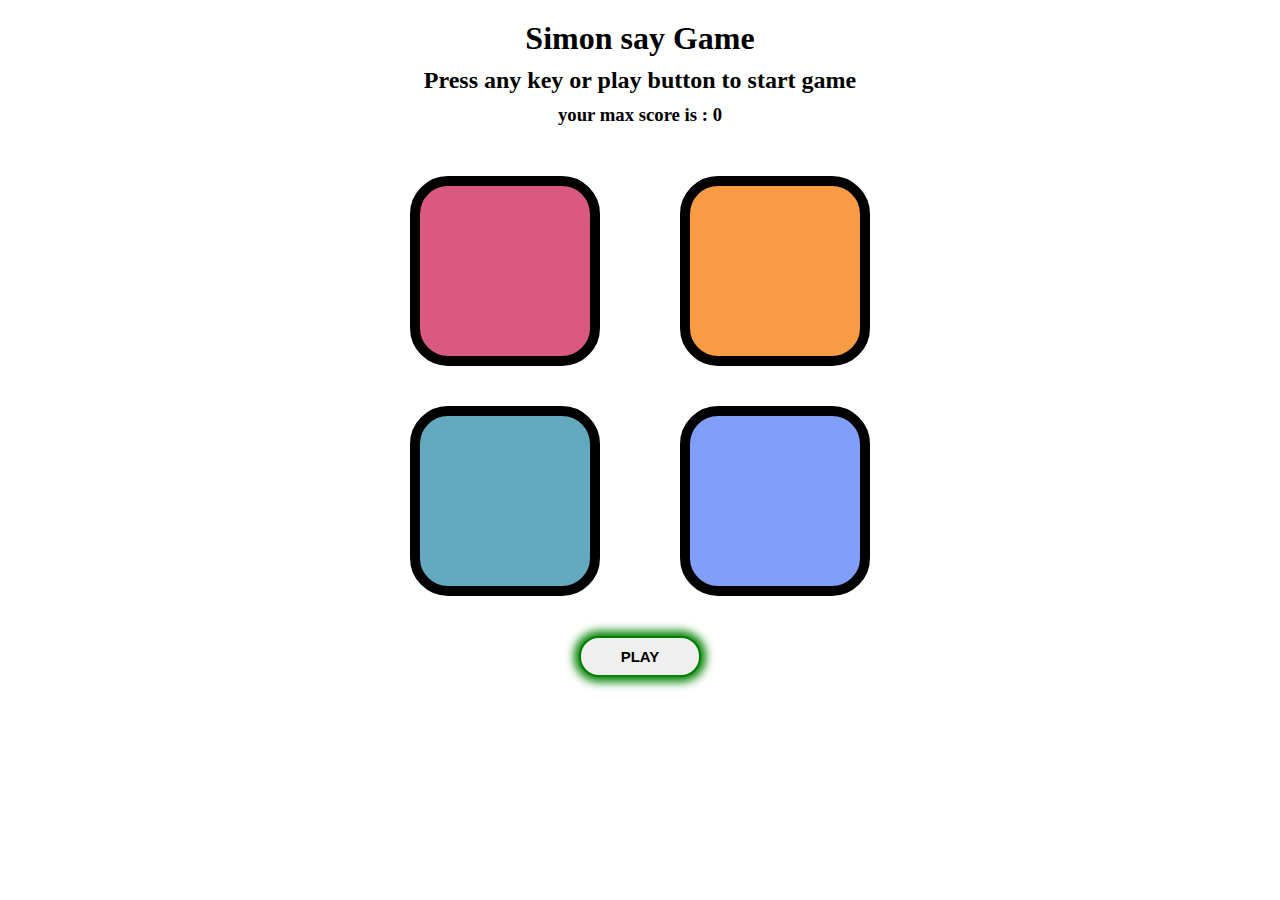
<file: index.html>
<!DOCTYPE html>

<html lang="en">

<head>

    <meta charset="UTF-8">

    <meta name="viewport" content="width=device-width, initial-scale=1.0">

    <title>Simon  game.</title>
<link class="favicon" rel="icon" type="image/x-icon" href="./simon.jpg">
    <link rel="stylesheet" href="simon.css">

</head>

<body>

    <h1>Simon say Game</h1>

    <h2>Press any key or play button to start game</h2>

    <h3>your max score is : 0</h3>





    <div class="btn-container">

        <div class="line-1">

        <div class="btn red" type="button" id="red"></div>

        <div class="btn green" type="button" id="green"></div>

    </div>



    <div class="line-2">

        <div class="btn yellow" type="button" id="yellow"></div>

        <div class="btn purple" type="button" id="purple"></div>

    </div>





    </div>
<button class="startButton">PLAY</button>
    <script src="Simon.js"></script>

</body>

</html>
</file>
<file: simon.css>
body{
    text-align: center;
}

.btn{
    height: 170px;
    width: 170px;
    border-radius: 20%;
    border: 10px solid black;
    margin: 2.5rem;
}
.btn-container{ 
    display: flex;
    justify-content: center;
}

.red{
    background-color: #d95980;
}

.yellow{
    background-color: #f99b45;
}

.green{
background-color: #63aac0;
}

.purple{
    background-color: #819ff9 ;
}

.flash{
    background-color: white;
}

.userFlash{
    background-color: green;
}

.startButton{
    padding: 10px 40px;
    border-radius: 20px;
    border: 2px solid green;
    color: black;
    font-size: 15px;
    font-weight: 800;
    cursor: pointer;
    box-shadow: 0px 0px 10px 5px green;

}

h1{
    margin: 10px 0px;
    margin-top: 20px;
}

h2{
    margin: 10px 0px;
}
h3{
    margin: 10px 0px;
}
</file>
